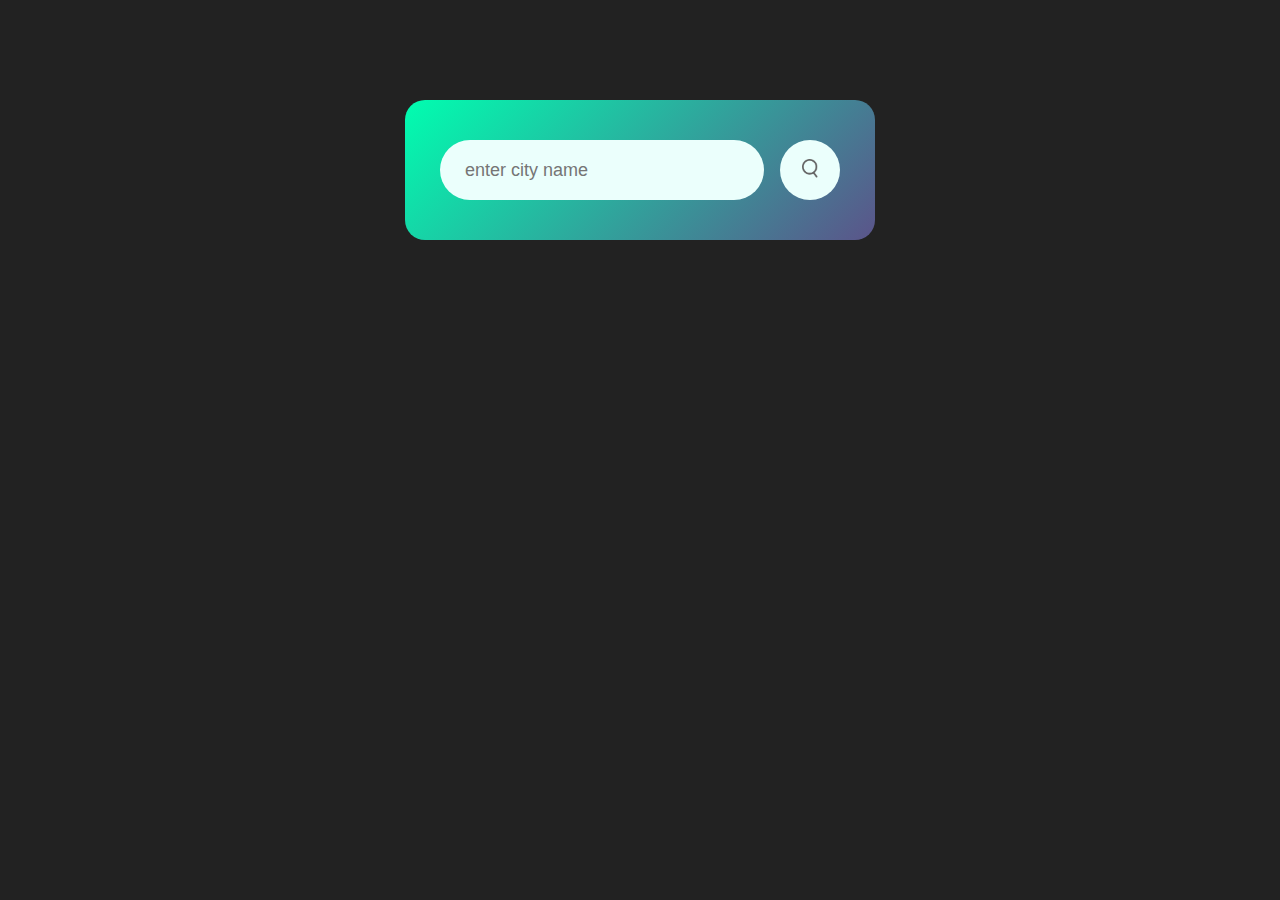
<file: 1-weatherAPP/index.html>
<!DOCTYPE html>
<html lang="en">
<head>
    <meta charset="UTF-8">
    <meta name="viewport" content="width=device-width, initial-scale=1.0">
    <title>Weather APP</title>
    <link rel="stylesheet" href="style.css">

</head>
<body>
    
    <div class="card">
        <div class="search">
            <input type="text" placeholder="enter city name" spellcheck="false">
            <button><img src="images/search.png"></button>
        </div>
        <div class="error">
            <p>Invalid city name</p>
        </div>
        <div class="weather">
            <img src="images/rain.png" class="weather-icon">
            <h1 class="temp">22°c</h1>
            <h2 class="city">New York</h2>
            <div class="details">
                <div class="col">
                    <img src="images/humidity.png">
                    <div>
                        <p class="humidity">50%</p>
                        <p>Humidity</p>
                    </div>
                </div>
                <div class="col">
                    <img src="images/wind.png">
                    <div>
                        <p class="wind">15 km/h</p>
                        <p>Wind Speed</p>
                    </div>
                </div>
            </div>
        </div>
    </div>


<script>

const apiKey = "0edb6b1ec14167655bce518b97e83966";
const apiUrl = "https://api.openweathermap.org/data/2.5/weather?units=metric&q=";

const searchBox = document.querySelector(".search input");
const searchBtn = document.querySelector(".search button");
const weatherIcon = document.querySelector(".weather-icon");


async function checkWeather(city) {
    const response = await fetch(apiUrl + city +  `&appid=${apiKey}`);
    
    if(response.status == 404){
        
        document.querySelector(".error").style.display = "block";
        document.querySelector(".weather").style.display = "none";
    }
    else{

        var data = await response.json();

    document.querySelector(".city").innerHTML = data.name;
    document.querySelector(".temp").innerHTML = Math.round(data.main.temp) + "°c";
    document.querySelector(".humidity").innerHTML = data.main.humidity + "%";
    document.querySelector(".wind").innerHTML = data.wind.speed + "km/h";

    if(data.weather[0].main == "Clouds"){
        weatherIcon.src = "images/clouds.png";
    }
    else if(data.weather[0].main == "Clear"){
        weatherIcon.src = "images/clear.png"
    }
    else if(data.weather[0].main == "Rain"){
        weatherIcon.src = "images/rain.png"
    }
    else if(data.weather[0].main == "Drizzle"){
        weatherIcon.src = "images/drizzle.png"
    }
    else if(data.weather[0].main == "Mist"){
        weatherIcon.src = "images/mist.png"
    }
    
    document.querySelector(".weather").style.display = "block";
    document.querySelector(".error").style.display = "none";
    }
}

checkWeather() 

searchBtn.addEventListener("click", ()=> {
    checkWeather(searchBox.value);
})


</script>




</body>
</html>
</file>
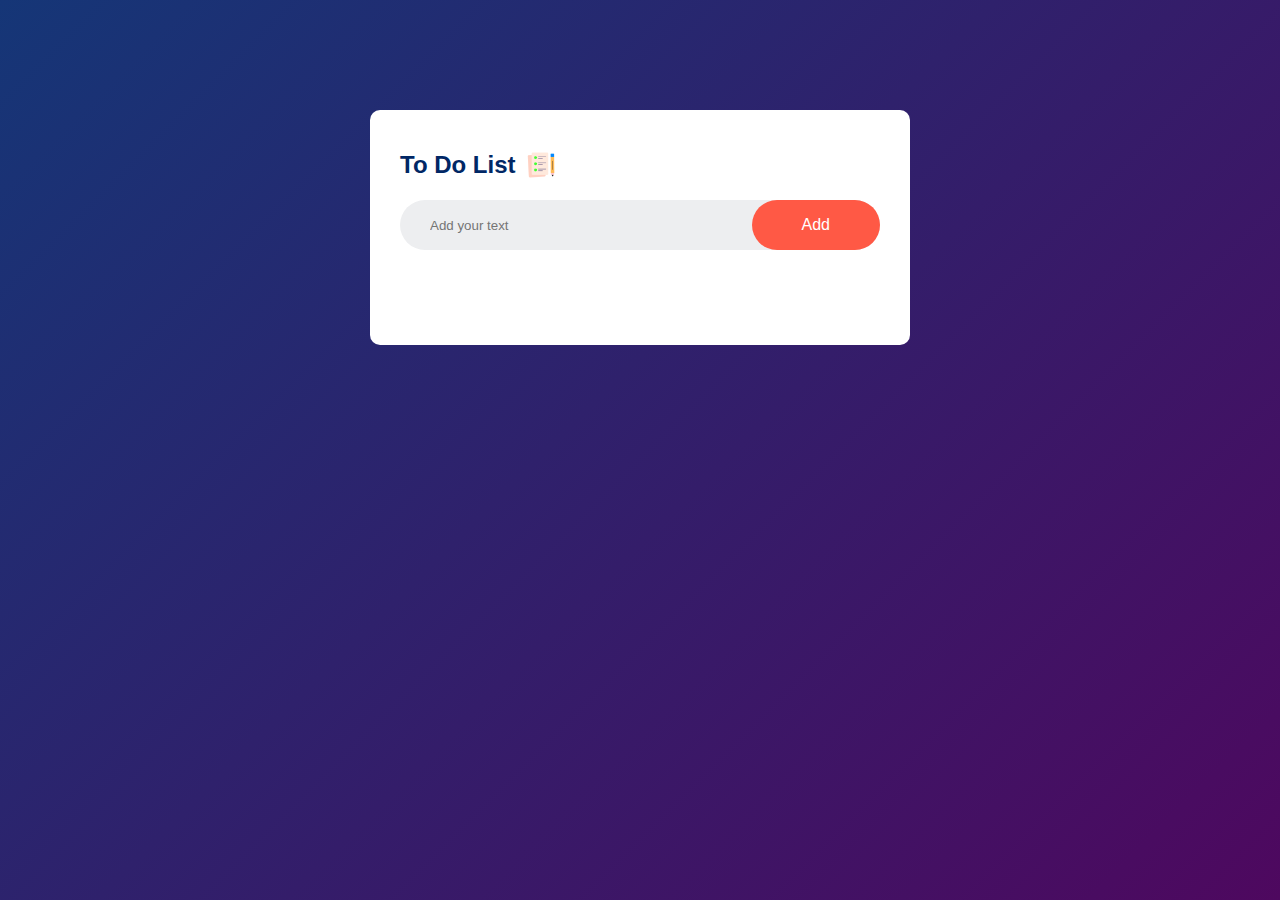
<file: 2- TO DO LIST/index.html>
<!DOCTYPE html>
<html lang="en">
<head>
    <meta charset="UTF-8">
    <meta name="viewport" content="width=device-width, initial-scale=1.0">
    <title>Document</title>
    <link rel="stylesheet" href="style.css">
</head>
<body>
    
    <div class="container">
        <div class="todo-app">
            <h2>To Do List <img src="images/icon.png"></h2>
            <div class="row">
                <input type="text" id="input-box" placeholder="Add your text">
                <button onclick="addTask()">Add</button>
            </div>
            <ul id="list-container">
                <!-- <li class="checked">Task 1</li>
                <li>Task 2</li>
                <li>Task 3</li> -->
            </ul>
        </div>
    </div>




    <script src="script.js"></script>
</body>
</html>
</file>
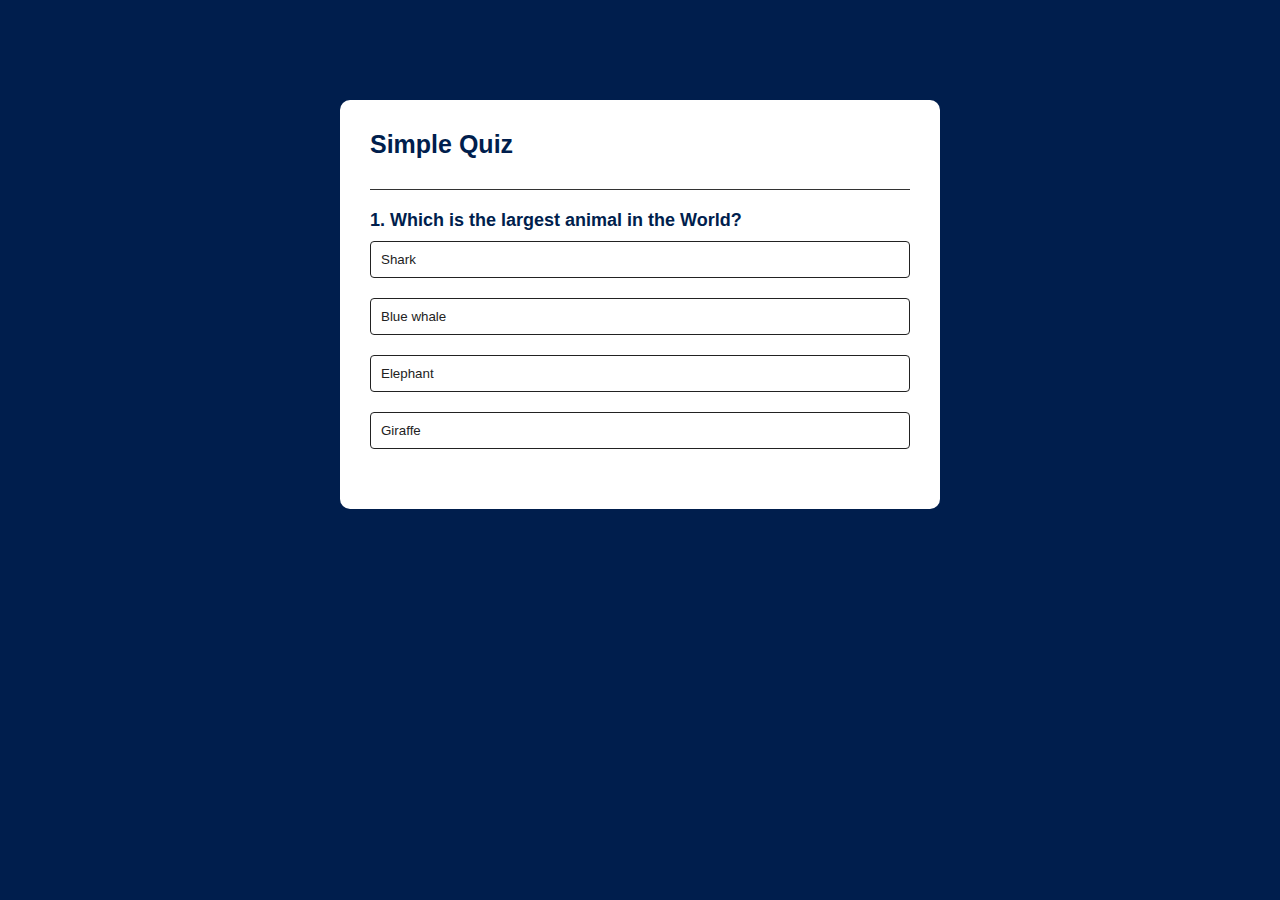
<file: 3-QuizApp/index.html>
<!DOCTYPE html>
<html lang="en">
<head>
    <meta charset="UTF-8">
    <meta name="viewport" content="width=device-width, initial-scale=1.0">
    <title>QuizApp</title>
    <link rel="stylesheet" href="style.css">
</head>

<body>

    <div class="app">
        <h1>Simple Quiz</h1>
        <div class="quiz">
            <h2 id="question">Question goes here</h2>
            <div id="answer-buttons">
                <button class="btn">Answer 1</button>
                <button class="btn">Answer 2</button>
                <button class="btn">Answer 3</button>
                <button class="btn">Answer 4</button>
            </div>
            <button id="next-btn">Next</button>
        </div>
    </div>



    <script src="main.js"></script>
</body>
</html>
</file>
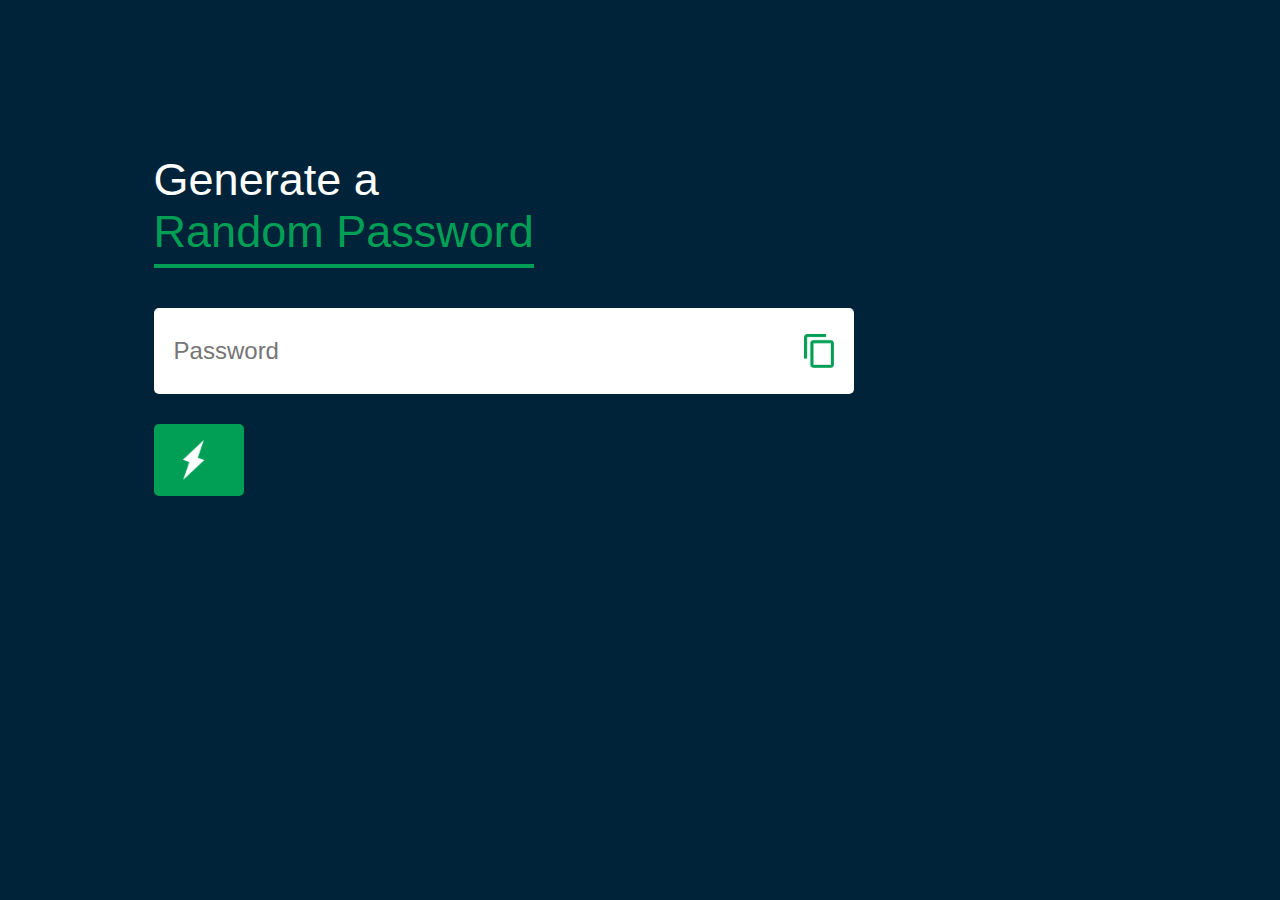
<file: 4- RANDOM GENERATOR/index.html>
<!DOCTYPE html>
<html lang="en">

<head>
    <meta charset="UTF-8">
    <meta name="viewport" content="width=device-width, initial-scale=1.0">
    <title>Document</title>
    <link rel="stylesheet" href="style.css">

</head>

<body>
    <div class="container">
        <h1>Generate a <br> <span>Random Password </span> </h1>
        <div class="display">
            <input type="text" id="password" placeholder="Password">
            <img src="images/copy.png"   onclick="copyPassword()">
        </div>
        <button onclick="createPassword()"> <img src="images/generate.png"></button>
    </div>



    <script>

        const passwordBox = document.getElementById("password");
        const length = 12;

        const upperCase = "ABCDEFGHIJKLMNOPRSTUVWXYZ";
        const lowerCase = "abcdefghijklmnoprstuvwxyz";
        const number = "0123456789";
        const symbol = "@#$%^&()_+~|}{[]></-=";


        const allChars = upperCase + lowerCase  + number + symbol;

        function createPassword(){
            let password = ""; 

            password += upperCase[Math.floor(Math.random() * upperCase.length)];
            password += lowerCase[Math.floor(Math.random() * lowerCase.length)];
            password += number[Math.floor(Math.random() *    number.length)];
            password += symbol[Math.floor(Math.random() * symbol.length)];

            while (length > password.length) {
                password += allChars[Math.floor(Math.random() * allChars.length)];
            }
            passwordBox.value = password;
        }



        function copyPassword() {
            passwordBox.select();
            document.execCommand("copy");
        }


    </script>

</body>

</html>
</file>
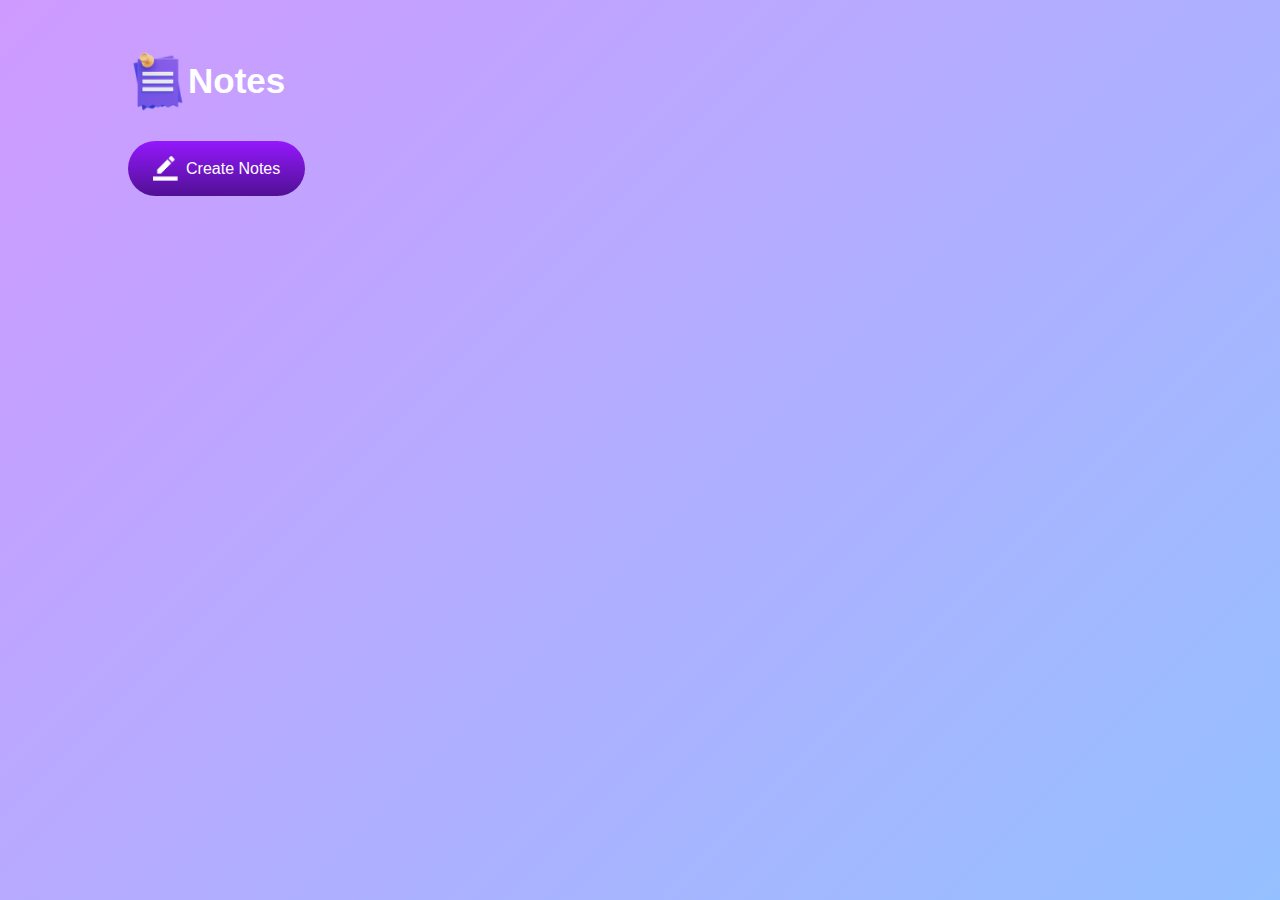
<file: 5-NotesApp/index.html>
<!DOCTYPE html>
<html lang="en">
<head>
    <meta charset="UTF-8">
    <meta name="viewport" content="width=device-width, initial-scale=1.0">
    <title>Document</title>
    <link rel="stylesheet" href="style.css">
</head>
<body>

    <div class="container">
        <h1><img src="images/notes.png"> Notes</h1>
        <button class="btn"><img src="images/edit.png">Create Notes</button>
        <div class="notes-container">
            <!-- <p contenteditable="true" class="input-box">
                <img src="images/delete.png">
            </p> -->
        </div>
    </div>
    

    <script src="main.js"></script>
</body>
</html>
</file>
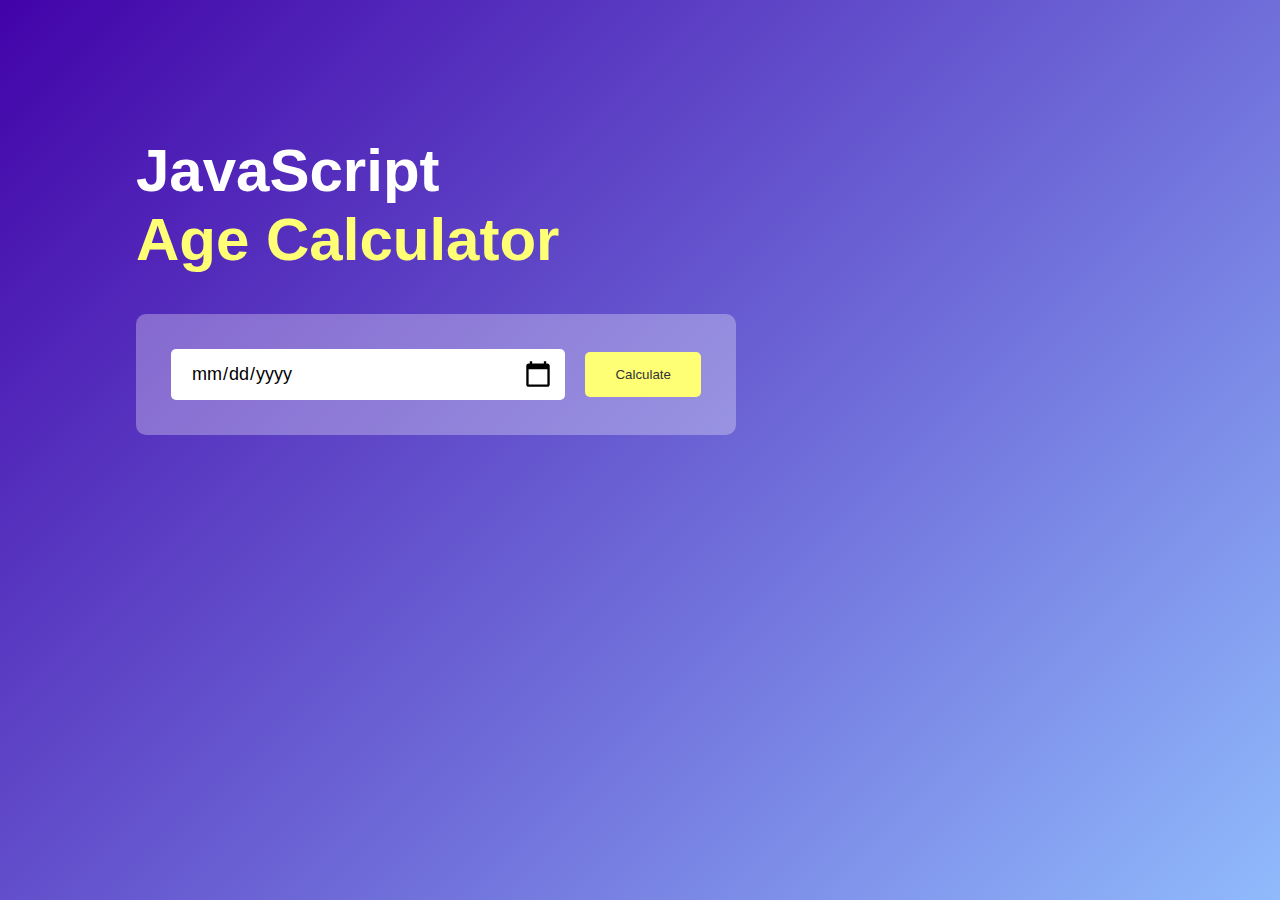
<file: 6-AgeCalculater/index.html>
<!DOCTYPE html>
<html lang="en">
<head>
    <meta charset="UTF-8">
    <meta name="viewport" content="width=device-width, initial-scale=1.0">
    <title>Document</title>
    <link rel="stylesheet" href="style.css">
</head>
<body>
    
    <div class="container">
        <div class="calculator">
            <h1>JavaScript<br><span>Age Calculator</span></h1>
            <div class="input-box">
                <input type="date" id="date">
                <button onclick="calculateAge()">Calculate</button>
            </div>
            <p id="result"></p>
        </div>
    </div>




    <script>

let userInput = document.getElementById("date"); 
userInput.max = new Date().toISOString().split("T")[0];
let result = document.getElementById("result"); 

function calculateAge(){
    let birthDate = new Date(userInput.value);

    let d1 = birthDate.getDate();
    let m1 = birthDate.getMonth() + 1;
    let y1 = birthDate.getFullYear();

    let today = new Date();

    let d2 = today.getDate();
    let m2 = today.getMonth() + 1 ;
    let y2 = today.getFullYear();

    let d3, m3, y3;

    y3 = y2 - y1;

    if(m2 >= m1){
        m3 =  m2 - m1 ;
    }else{
        y3--;
        m3 = 12 + m2 - m1;
    }

    if(d2 >= d1){
        d3 = d2 - d1;
    }else{
        m3--;
        d3 = getDaysInMonth(y1, m1) + d2 - d1;
    }   
    if(m3 < 0){
        m3 = 11;
        y3--;
    }
    
    result.innerHTML = `You are <span> ${y3} </span> years, <span> ${m3} </span> months and <span> ${d3} </span> days old`;
    
}

function getDaysInMonth(year, month){
        return new Date(year, month, 0).getDate();
}






    </script>
</body>
</html>
</file>
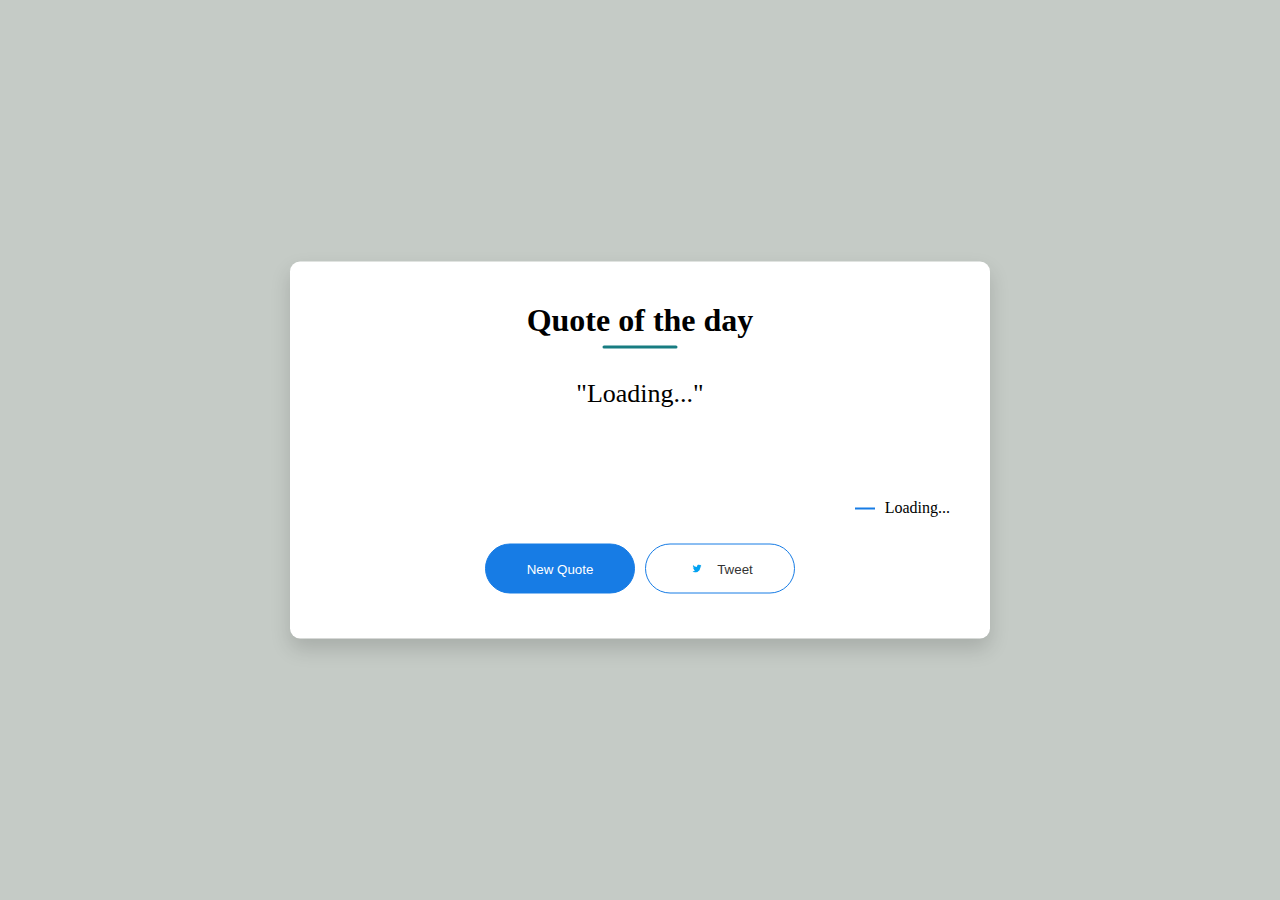
<file: 7-QuoteGenerator/index.html>
<!DOCTYPE html>
<html lang="en">
<head>
    <meta charset="UTF-8">
    <meta name="viewport" content="width=device-width, initial-scale=1.0">
    <title>Document</title>
    <link rel="stylesheet" href="style.css">
</head>
<body>
    
    <div class="quote-box">
        <h2>Quote of the day</h2>
        <blockquote id="quote">Loading...</blockquote>
        <span id="author">Loading...</span>

        <div>
            <button onclick="getquote(api_url)">New Quote</button>
            <button onclick="tweet()"><img src="z3bn6deaxmrjmQHNEkpcZE-1200-80.jpg">Tweet</button>
        </div>
    
    
    </div>






    <script src="main.js"></script>
</body>
</html>
</file>
<file: 1-weatherAPP/style.css>
*{
    margin: 0;
    padding: 0;
    font-family: 'Poppins', sans-serif;
    box-sizing: border-box;
}

body{
    background: #222;
}

.card{
    width: 90%;
    max-width: 470px;
    background: linear-gradient(135deg, #00feb0, #5b548a);
    color: #fff;
    margin: 100px auto 0;
    border-radius: 20px;
    padding: 40px 35px;
    text-align: center;
}

.search{
    width: 100%;
    display: flex;
    align-items: center;
    justify-content: space-between;
}

.search input{
    border: 0;
    outline: 0;
    background: #ebfffc;
    color: #555;
    padding: 10px 25px;
    height: 60px;
    border-radius: 30px;
    flex: 1;
    margin-right: 16px;
    font-size: 18px;
}


.search button{
    border: 0;
    outline: 0;
    background: #ebfffc;
    border-radius: 50%;
    width: 60px;
    height: 60px;
    cursor: pointer;
}

.search button img{
    width: 16px;
}


.weather-icon{
    width: 170px;
    margin-top: 30px;
} 

.weather h1{
    font-size: 80px;
    font-weight: 500;
}

.weather h2{
    font-size: 45px;
    font-weight: 400;
    margin-top: -10px;
}

.details{
    display: flex;
    align-items: center;
    justify-content: space-between;
    padding: 0 20px;
    margin-top: 50px;

}

.col{
    display: flex;
    align-items: center;
    text-align: left;
}

.col img{
    width: 40px;
    margin-right: 10px;
}

.humidity, .wind{
    font-size: 28px;
    margin-top: -6px;
} 

.weather{
    display: none;
}


.error{
    text-align: left;
    margin-left: 10px;
    font-size: 14px;
    margin-top: 10px;
    display: none;
}
</file>
<file: 2- TO DO LIST/style.css>
*{
    margin: 0;
    padding: 0;
    font-family: 'Poppins', sans-serif;
    box-sizing: border-box;
}

.container{
    width: 100%;
    min-height: 100vh;
    background: linear-gradient(135deg, #153677, #4e085f);
    padding: 10px;
    
}

.todo-app{
    width: 100%;
    max-width: 540px;
    background: #fff;
    margin: 100px auto 20px;
    padding: 40px 30px 70px;
    border-radius: 10px;
}

.todo-app h2{
    color: #002765;
    display: flex;
    align-items: center;
    margin-bottom: 20px;
    
}

.todo-app h2 img{
    width: 30px;
    margin-left: 10px;
}

.row{
    display: flex;
    align-items: center;
    justify-content: space-between;
    background: #edeef0;
    border-radius: 30px;
    padding-left: 20px;
    margin-bottom: 25px;
}

input{
    flex: 1;
    border: none;
    outline: none;
    background: transparent;
    padding: 10px;
    font-weight: 14px;
}


button{
    border: none;
    outline: none;
    padding: 16px 50px;
    background: #ff5945;
    color: #fff;
    font-size: 16px;
    cursor: pointer;
    border-radius: 40px;
}

ul li{
    list-style: none;
    font-size: 17px;
    padding: 12px 8px 12px 50px;
    user-select: none;
    cursor: pointer;
    position: relative;
}

ul li::before{
    content: '';
    position: absolute;
    height: 28px;
    width: 28px;
    border-radius: 50%;
    background-image: url(images/unchecked.png);
    background-size: cover;
    background-position: center;
    top: 12px;
    left: 8px;
}

ul li.checked{
    color: #555;
    text-decoration: line-through;
}

ul li.checked::before{
    background-image: url(images/checked.png);
}

ul li span{
    position: absolute;
    right: 0;
    top: 5px;
    width: 40px;
    height: 40px;
    font-size: 22px;
    color: #555;
    line-height: 40px;
    text-align: center;
    border-radius: 50%;
}

ul li span:hover{
    background: #edeef0;
}
</file>
<file: 3-QuizApp/style.css>
*{
    margin: 0;
    padding: 0;
    font-family: 'Poppins', sans-serif;
    box-sizing: border-box;
}

body{
    background: #001e4d;
}

.app{
    background: #fff;
    width: 90%;
    max-width: 600px;
    margin: 100px auto 0;
    border-radius: 10px;
    padding: 30px;
}

.app h1{
    font-size: 25px;
    color: #001e4d;
    font-weight: 600;
    border-bottom: 1px solid #333;
    padding-bottom: 30px;
}

.quiz{
    padding: 20px 0;
}

.quiz h2{
    font-size: 18px;
    color: #001e4d;
    font-weight: 600;
}

.btn{
    background: #fff;
    color: #222;
    font-weight: 500;
    width: 100%;
    border: 1px solid #222;
    padding: 10px;
    margin: 10px 0;
    text-align: left;
    border-radius: 4px;
    cursor: pointer;
    transition: all 0.3s;
}




.btn:hover:not([disabled]){
    background: #222;
    color: #fff;
}

.btn:disabled{
    cursor: no-drop;
}


#next-btn{
    background: #001e4d;
    color: #fff;
    font-weight: 500;
    width: 150px;
    border: 0;
    padding: 10px;
    margin: 20px auto 0;
    border-radius: 4px;
    cursor: pointer;
    display: none;
}

.correct{
    background: #9aeabc;
}

.incorrect{
    background: #ff9393;
}
</file>
<file: 4- RANDOM GENERATOR/style.css>
*{
    margin: 0;
    padding: 0;
    font-family: 'Poppins', sans-serif;
    box-sizing: border-box;
}

body{
    background: #002339;
    color: #fff;
}

.container{
    margin: 12%;
    width: 90%;
    max-width: 700px;
}

.display{
    width: 100%;
    margin-top: 50px;
    margin-bottom: 30px;
    background: #fff;
    color: #333;
    display: flex;
    align-items: center;
    justify-content: space-between;
    padding: 26px 20px;
    border-radius: 5px;
}

.container h1{
    font-weight: 500;
    font-size: 45px;
}

.container h1 span{
    color: #019f55;
    border-bottom: 4px solid #019f55;
    padding-bottom: 7px;
}

.display img {
    width: 30px;
    cursor: pointer;
}

.display input{
    border: 0;
    outline: 0;
    font-size: 24px;
}

.container button img{
    width: 28px;
    margin-right: 10px;
}

.container button{
    border: 0;
    outline: 0;
    background: #019f55;
    color: #fff;
    font-size: 22px;
    font-weight: 300;
    display: flex;
    align-items: center;
    justify-content: center;
    padding: 16px 26px;
    border-radius: 5px;
    cursor: pointer;
}
</file>
<file: 5-NotesApp/style.css>
*{
    margin: 0;
    padding: 0;
    font-family: 'Poppins', sans-serif;
    box-sizing: border-box;
}

.container{
    width: 100%;
    min-height: 100vh;
    background: linear-gradient(135deg, #cf9aff, #95c0ff);
    color: #fff;
    padding-top: 4%;
    padding-left: 10%;
}

.container h1{
    display: flex;
    align-items: center;
    font-size: 35px;
    font-weight: 600;
}


.container h1 img{
    width: 60px;
}

.container button img{
    width: 25px;
    margin-right: 8px;
}

.container button{
    display: flex;
    align-items: center;
    background: linear-gradient(#9418fd, #511094);
    color: #fff;
    font-size: 16px;
    outline: 0;
    border: 0;
    border-radius: 40px;
    padding: 15px 25px;
    margin: 30px 0 20px;
}

.input-box{
    position: relative;
    width: 100%;
    max-width: 500px;
    min-height: 150px;
    background: #fff;
    color: #333;
    padding: 20px;
    margin: 20px 0;
    outline: none;
    border-radius: 5px;
}

.input-box img{
    width: 25px;
    position: absolute;
    bottom: 15px;
    right: 15px;
    cursor: pointer;
}
</file>
<file: 6-AgeCalculater/style.css>
*{
    margin: 0;
    padding: 0;
    box-sizing: border-box;
    font-family: 'Poppins', sans-serif;
}

.container{
    width: 100%;
    min-height: 100vh;
    background: linear-gradient(135deg, #4203a9, #90bafc);
    color: #fff;
    padding: 10px;
}

.calculator{
    width: 100%;
    max-width: 600px;
    margin-left: 10%;
    margin-top: 10%;
}

.calculator h1{
    font-size: 60px;
}


.calculator h1 span{
    color: #ffff76;
}

.input-box{
    margin: 40px 0;
    padding: 35px;
    border-radius: 10px;
    background: rgba(255, 255, 255, 0.3);
    display: flex;
    align-items: center;
}

.input-box input{
    flex: 1;
    margin-right: 20px;
    padding: 14px 20px;
    border: 0;
    outline: 0;
    font-size: 18px;
    border-radius: 5px;
    position: relative;
}

.input-box button{
    background: #ffff76;
    border: 0;
    outline: 0;
    padding: 15px 30px;
    border-radius: 5px;
    font-weight: 500;
    color: #333;
    cursor: pointer;
}

.input-box input::-webkit-calendar-picker-indicator{
    top: 0;
    left: 0;
    right: 0;
    bottom: 0;
    width: auto;
    height: auto;
    position: absolute;
    background-position: calc(100% - 10px);
    background-size: 30px;
    cursor: pointer;
}

#result{
    font-size: 20px;
}

#result span{
    color: #ffff76;
}
</file>
<file: 7-QuoteGenerator/style.css>
*{
    margin: 0;
    padding: 0;
    box-sizing: border-box;
}

body{
    background:  #c5cbc6;
    
}


.quote-box{
    background: #fff;
    width: 700px;
    position: absolute;
    top: 50%;
    left: 50%;
    transform: translate(-50%, -50%);
    padding: 40px;
    border-radius: 10px;
    text-align: center;
    box-shadow: 0 10px 20px 0px rgba(0, 0, 0, 0.15);
}


.quote-box h2{
    font-size: 32px;
    margin-bottom: 40px;
    position: relative;
}

.quote-box h2::after{
    content: '';
    width: 75px;
    height: 3px;
    border-radius: 3px;
    background: rgb(23, 124, 129);
    position: absolute;
    bottom: -10px;
    left: 50%;
    transform: translateX(-50%);

}

.quote-box blockquote{
    font-size: 26px;
    min-height: 110px;
}

.quote-box blockquote::before, .quote-box blockquote::after{
    content: '"';

}

.quote-box span {
    display: block;
    margin-top: 10px;
    float: right;
    position: relative;
}

.quote-box span::before{
    content: '';
    width: 20px;
    height: 2px;
    background: rgb(23, 124, 229);
    position: absolute;
    top: 50%;
    left: -30px;
}

.quote-box div{
    width: 100%;
    margin-top: 50px;
    display: flex;
    justify-content: center;
}

.quote-box button{
    background: rgb(23, 124, 229);
    color: #fff;
    border-radius: 25px;
    border: 1px solid rgb(23, 124, 229);
    width: 150px;
    height: 50px;
    display: flex;
    align-items: center;
    justify-content: center;
    margin: 5px;
    cursor: pointer;
}

.quote-box button img{
    width: 20px;
    margin-right: 10px;
}

.quote-box button:nth-child(2){
    background: transparent;
    color: #333;
}
</file>
